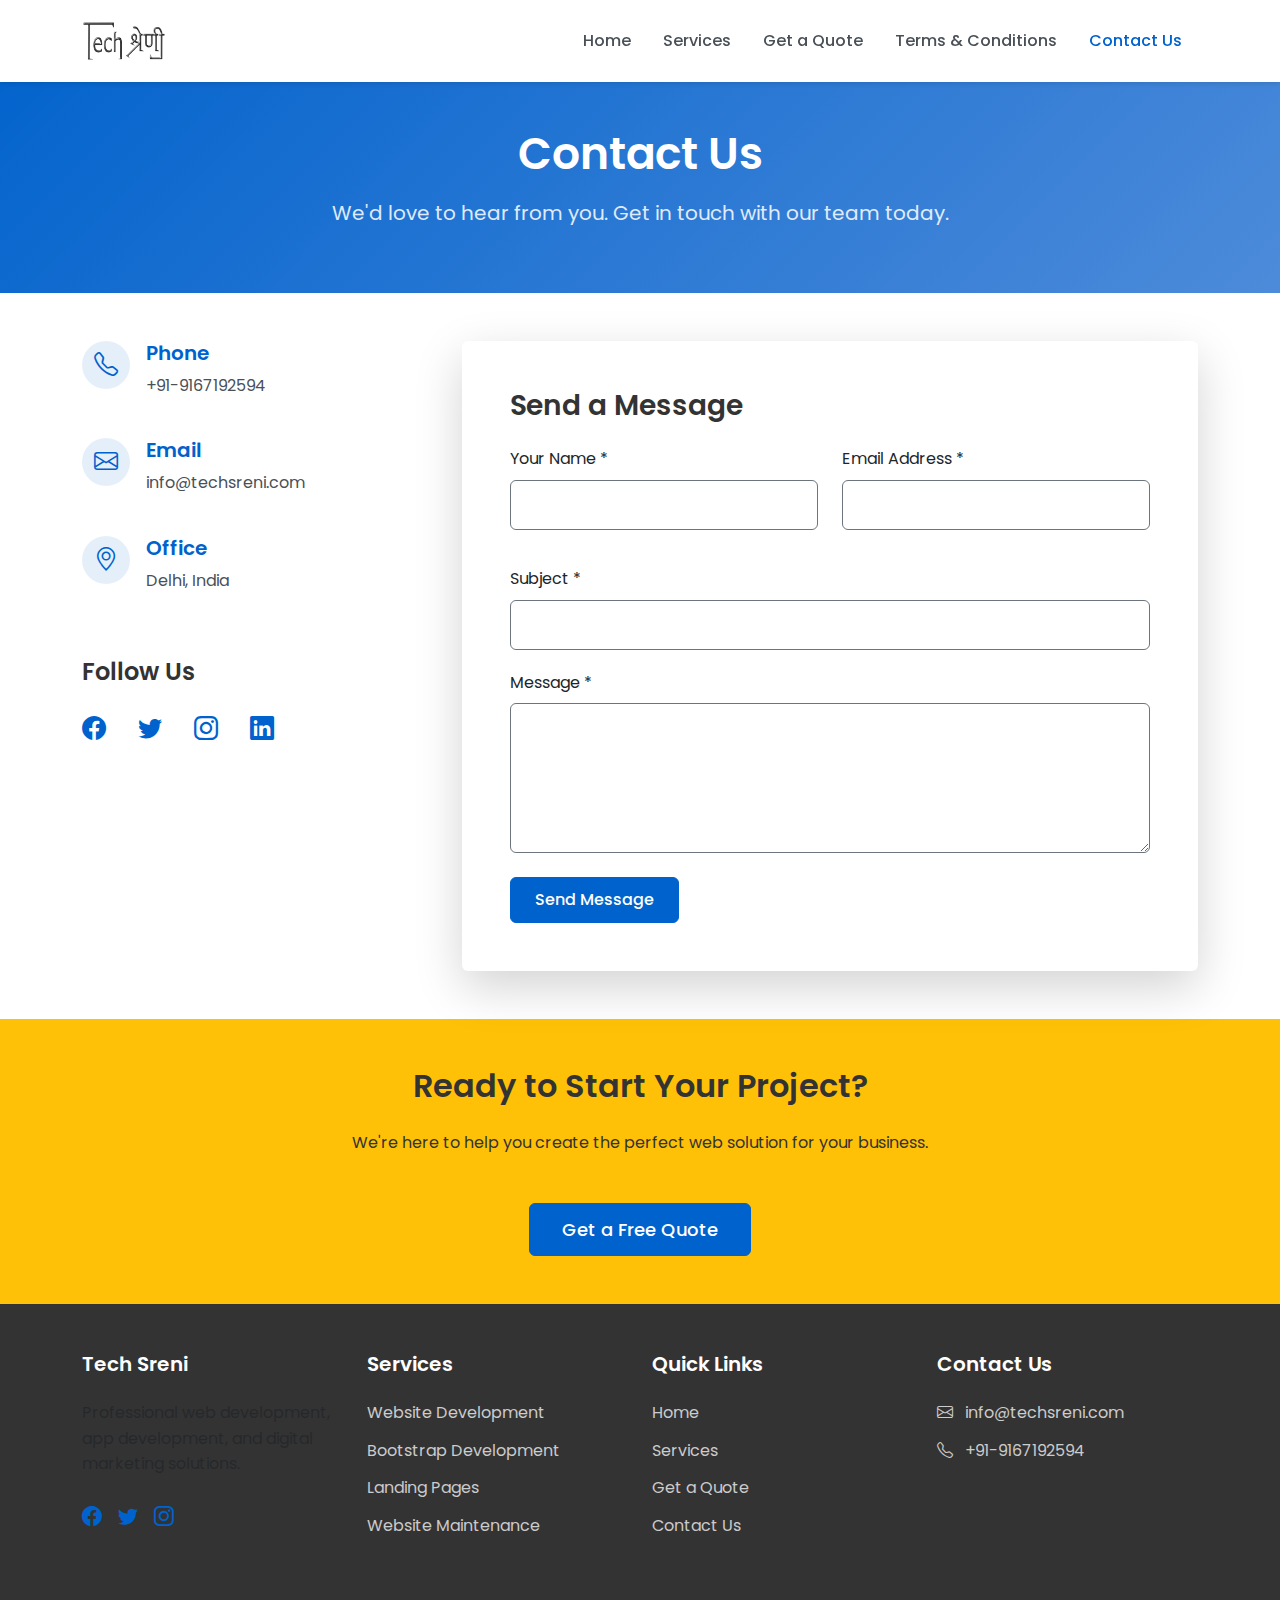
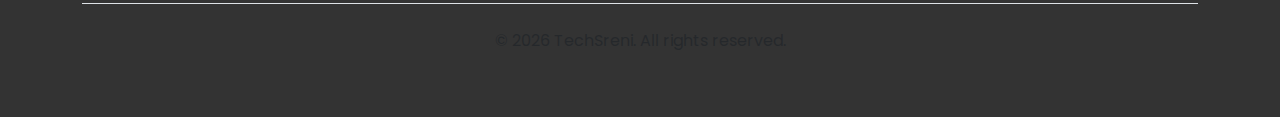
<file: contact.html>
<!DOCTYPE html>
<html lang="en">
<head>
  <meta charset="UTF-8">
  <meta name="viewport" content="width=device-width, initial-scale=1.0">
  <title>Contact Us - Tech Sreni</title>
  <meta name="description" content="Get in touch with Tech Sreni for professional web development services.">
  
  <!-- Bootstrap CSS -->
  <link href="https://cdn.jsdelivr.net/npm/bootstrap@5.3.0/dist/css/bootstrap.min.css" rel="stylesheet">
  
  <!-- Google Fonts -->
  <link href="https://fonts.googleapis.com/css2?family=Poppins:wght@300;400;500;600;700&display=swap" rel="stylesheet">
  
  <!-- Custom CSS -->
  <link rel="stylesheet" href="css/styles.css">
</head>
<body>
  <!-- Navbar -->
  <nav class="navbar navbar-expand-lg fixed-top" id="mainNav">
    <div class="container">
      <a class="navbar-brand" href="index.html">
        <img src="images/logo.png" alt="TechSreni Logo" height="40">
      </a>
      <button class="navbar-toggler" type="button" data-bs-toggle="collapse" data-bs-target="#navbarResponsive">
        <span class="navbar-toggler-icon"></span>
      </button>
      <div class="collapse navbar-collapse" id="navbarResponsive">
        <ul class="navbar-nav ms-auto">
          <li class="nav-item">
            <a class="nav-link" href="index.html">Home</a>
          </li>
          <li class="nav-item">
            <a class="nav-link" href="services.html">Services</a>
          </li>
          <li class="nav-item">
            <a class="nav-link" href="quote.html">Get a Quote</a>
          </li>
          <!-- <li class="nav-item">
            <a class="nav-link" href="process.html">Our Process</a>
          </li> -->
          <li class="nav-item">
            <a class="nav-link" href="terms.html">Terms & Conditions</a>
          </li>
          <li class="nav-item">
            <a class="nav-link active" href="contact.html">Contact Us</a>
          </li>
        </ul>
      </div>
    </div>
  </nav>

  <!-- Contact Header -->
  <header class="page-header">
    <div class="container">
      <h1>Contact Us</h1>
      <p>We'd love to hear from you. Get in touch with our team today.</p>
    </div>
  </header>

  <!-- Contact Info Section -->
  <section class="py-5">
    <div class="container">
      <div class="row">
        <div class="col-lg-4 mb-5 mb-lg-0">
          <div class="contact-info-item">
            <div class="contact-icon">
              <i class="bi bi-telephone"></i>
            </div>
            <div class="contact-text">
              <h4>Phone</h4>
              <p><a href="tel:+91-9167192594">+91-9167192594</a></p>
            </div>
          </div>
          
          <div class="contact-info-item">
            <div class="contact-icon">
              <i class="bi bi-envelope"></i>
            </div>
            <div class="contact-text">
              <h4>Email</h4>
              <p><a href="mailto:info@techsreni.com">info@techsreni.com</a></p>
            </div>
          </div>
          
          <div class="contact-info-item">
            <div class="contact-icon">
              <i class="bi bi-geo-alt"></i>
            </div>
            <div class="contact-text">
              <h4>Office</h4>
              <p>Delhi, India</p>
            </div>
          </div>
          
          <div class="mt-5">
            <h4 class="mb-4">Follow Us</h4>
            <div class="social-icons">
              <a href="https://facebook.com" target="_blank" rel="noopener noreferrer" class="me-3">
                <i class="bi bi-facebook fs-4"></i>
              </a>
              <a href="https://twitter.com" target="_blank" rel="noopener noreferrer" class="me-3">
                <i class="bi bi-twitter fs-4"></i>
              </a>
              <a href="https://instagram.com" target="_blank" rel="noopener noreferrer" class="me-3">
                <i class="bi bi-instagram fs-4"></i>
              </a>
              <a href="https://linkedin.com" target="_blank" rel="noopener noreferrer">
                <i class="bi bi-linkedin fs-4"></i>
              </a>
            </div>
          </div>
        </div>
        
        <div class="col-lg-8">
          <div class="card shadow-lg border-0 rounded-lg">
            <div class="card-body p-5">
              <h3 class="mb-4">Send a Message</h3>
              <form id="contactForm" class="contact-form">
                <div class="row mb-3">
                  <div class="col-md-6 mb-3 mb-md-0">
                    <label for="name" class="form-label">Your Name *</label>
                    <input type="text" class="form-control" id="contactName" required>
                  </div>
                  <div class="col-md-6">
                    <label for="email" class="form-label">Email Address *</label>
                    <input type="email" class="form-control" id="contactEmail" required>
                  </div>
                </div>
                
                <div class="mb-3">
                  <label for="subject" class="form-label">Subject *</label>
                  <input type="text" class="form-control" id="subject" required>
                </div>
                
                <div class="mb-4">
                  <label for="message" class="form-label">Message *</label>
                  <textarea class="form-control" id="message" rows="5" required></textarea>
                </div>
                
                <button type="submit" class="btn btn-primary">Send Message</button>
              </form>
            </div>
          </div>
        </div>
      </div>
    </div>
  </section>

  <!-- Map Section -->
  <!-- <section class="py-5 bg-light">
    <div class="container">
      <h2 class="section-heading text-center mb-5">Visit Us</h2>
      <div class="map-container">
        <iframe src="https://www.google.com/maps/embed?pb=!1m18!1m12!1m3!1d448196.5264690058!2d76.76357301163438!3d28.643795071511785!2m3!1f0!2f0!3f0!3m2!1i1024!2i768!4f13.1!3m3!1m2!1s0x390cfd5b347eb62d%3A0x37205b715389640!2sDelhi!5e0!3m2!1sen!2sin!4v1650389490387!5m2!1sen!2sin" 
              width="100%" height="100%" style="border:0;" allowfullscreen="" loading="lazy" referrerpolicy="no-referrer-when-downgrade"></iframe>
      </div>
    </div>
  </section> -->

  <!-- CTA Section -->
  <section class="cta-accent py-5">
    <div class="container text-center">
      <h2 class="mb-4">Ready to Start Your Project?</h2>
      <p class="mb-5">We're here to help you create the perfect web solution for your business.</p>
      <a href="quote.html" class="btn btn-primary btn-xl">Get a Free Quote</a>
    </div>
  </section>

  <!-- Footer -->
  <footer class="py-5">
    <div class="container">
      <div class="row">
        <div class="col-lg-3 mb-5 mb-lg-0">
          <h3>Tech Sreni</h3>
          <p class="text-muted mb-4">Professional web development, app development, and digital marketing solutions.</p>
          <div class="social-icons">
            <a href="https://facebook.com" target="_blank" rel="noopener noreferrer"><i class="bi bi-facebook"></i></a>
            <a href="https://twitter.com" target="_blank" rel="noopener noreferrer"><i class="bi bi-twitter"></i></a>
            <a href="https://instagram.com" target="_blank" rel="noopener noreferrer"><i class="bi bi-instagram"></i></a>
          </div>
        </div>
        
        <div class="col-lg-3 mb-5 mb-lg-0">
          <h3>Services</h3>
          <ul class="list-unstyled footer-links">
            <li><a href="services.html#website-development">Website Development</a></li>
            <li><a href="services.html#bootstrap-development">Bootstrap Development</a></li>
            <li><a href="services.html#landing-pages">Landing Pages</a></li>
            <li><a href="services.html#website-maintenance">Website Maintenance</a></li>
          </ul>
        </div>
        
        <div class="col-lg-3 mb-5 mb-lg-0">
          <h3>Quick Links</h3>
          <ul class="list-unstyled footer-links">
            <li><a href="index.html">Home</a></li>
            <li><a href="services.html">Services</a></li>
            <li><a href="quote.html">Get a Quote</a></li>
            <li><a href="contact.html">Contact Us</a></li>
          </ul>
        </div>
        
        <div class="col-lg-3">
          <h3>Contact Us</h3>
          <ul class="list-unstyled footer-contact">
            <li>
              <a href="mailto:info@techsreni.com">
                <i class="bi bi-envelope me-2"></i>
                info@techsreni.com
              </a>
            </li>
            <li>
              <a href="tel:+91-9167192594">
                <i class="bi bi-telephone me-2"></i>
                +91-9167192594
              </a>
            </li>
          </ul>
        </div>
      </div>
      
      <div class="border-top mt-5 pt-4 text-center text-muted">
        <p>&copy; <span id="currentYear"></span> TechSreni. All rights reserved.</p>
      </div>
    </div>
  </footer>

  <!-- Success Modal -->
  <div class="modal fade" id="successModal" tabindex="-1" aria-hidden="true">
    <div class="modal-dialog">
      <div class="modal-content">
        <div class="modal-header">
          <h5 class="modal-title">Message Sent</h5>
          <button type="button" class="btn-close" data-bs-dismiss="modal" aria-label="Close"></button>
        </div>
        <div class="modal-body text-center">
          <i class="bi bi-check-circle text-success" style="font-size: 4rem;"></i>
          <p class="mt-3">Thank you for your message! We'll get back to you shortly.</p>
        </div>
        <div class="modal-footer">
          <button type="button" class="btn btn-primary" data-bs-dismiss="modal">Close</button>
        </div>
      </div>
    </div>
  </div>

  <!-- Bootstrap Icons -->
  <link rel="stylesheet" href="https://cdn.jsdelivr.net/npm/bootstrap-icons@1.11.1/font/bootstrap-icons.css">
  
  <!-- Bootstrap & Popper JS -->
  <script src="https://cdn.jsdelivr.net/npm/bootstrap@5.3.0/dist/js/bootstrap.bundle.min.js"></script>
  
  <!-- Custom JS -->
  <script>
    // Update current year
    document.getElementById('currentYear').textContent = new Date().getFullYear();
    
    // Navbar background on scroll
    window.addEventListener('scroll', function() {
      const navbar = document.getElementById('mainNav');
      if (window.scrollY > 10) {
        navbar.classList.add('scrolled');
      } else {
        navbar.classList.remove('scrolled');
      }
    });
    
    // Form submission
    const contactForm = document.getElementById('contactForm');
    contactForm.addEventListener('submit', function(event) {
      event.preventDefault();
      
      // Here you would typically send the form data to your server
      // For demo purposes, we'll just show the success modal
      const successModal = new bootstrap.Modal(document.getElementById('successModal'));
      successModal.show();
      
      // Reset form
      contactForm.reset();
    });
  </script>
</body>
</html>
</file>
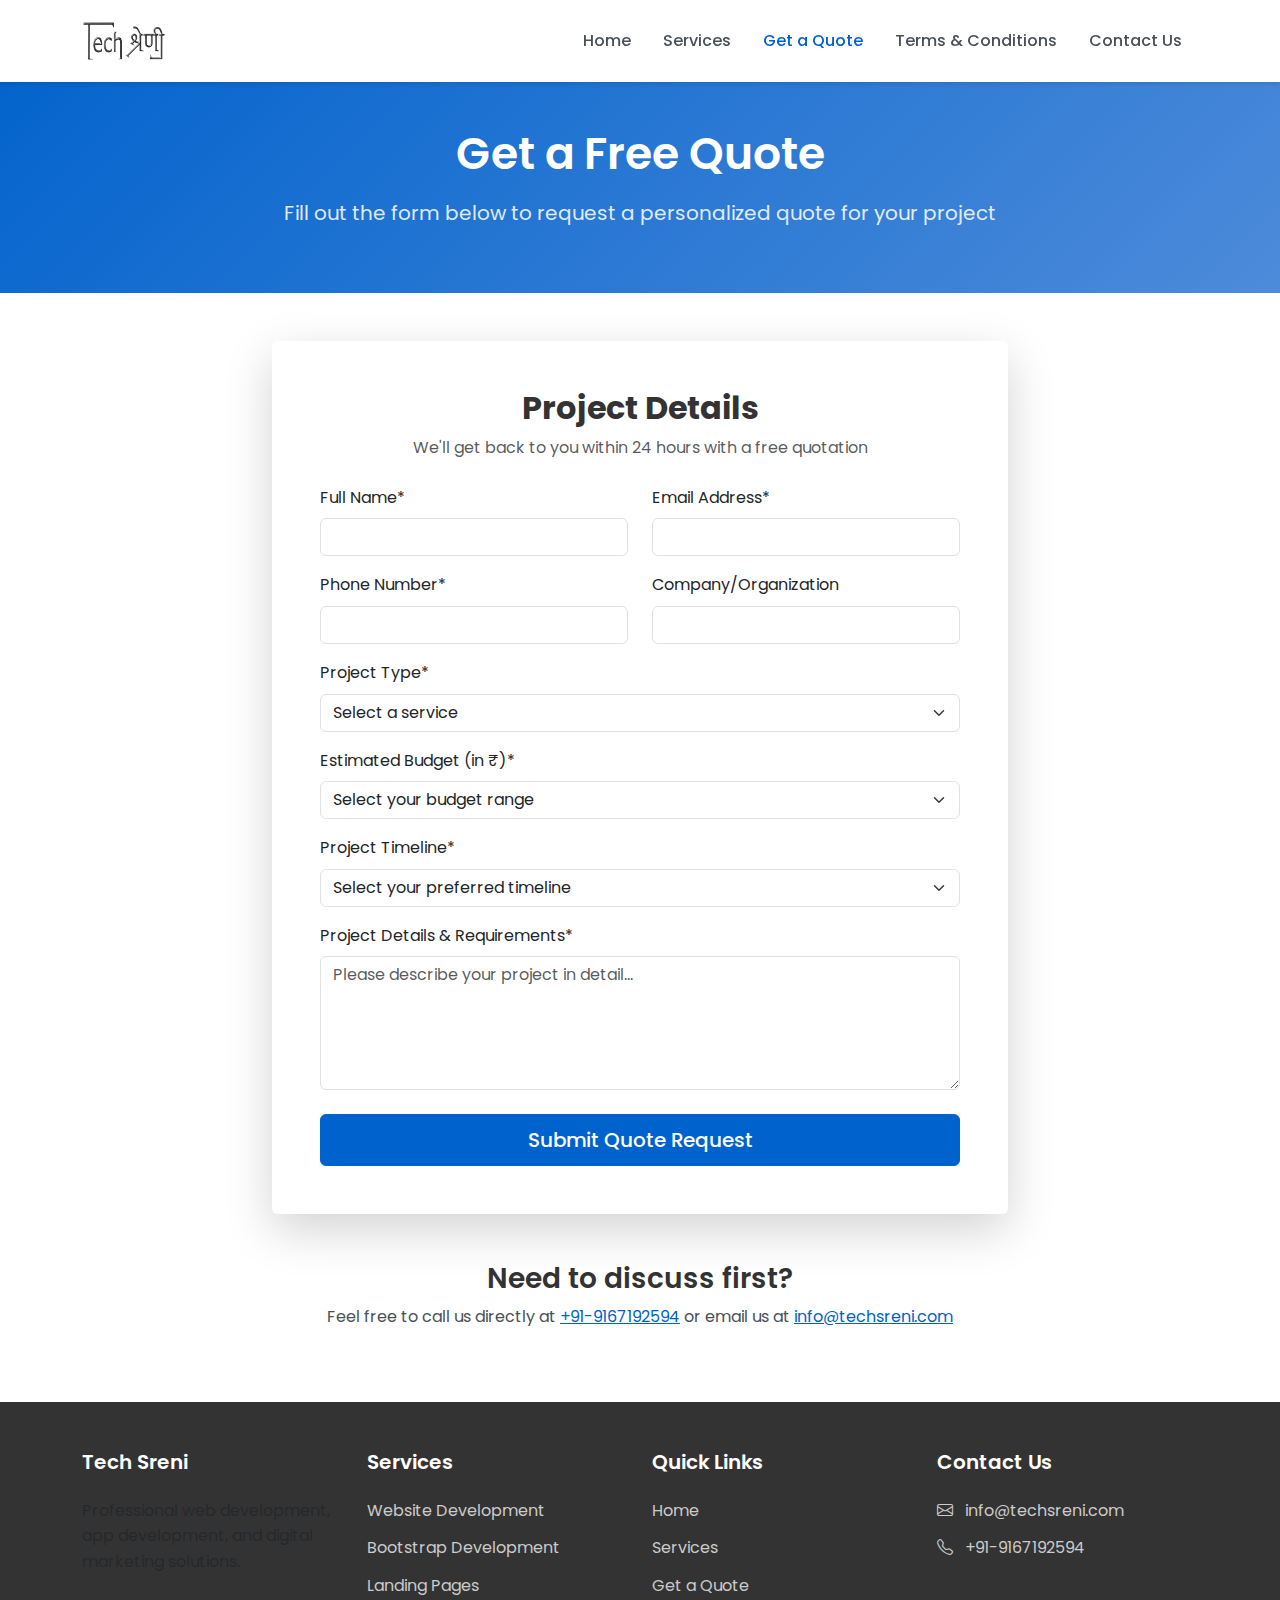
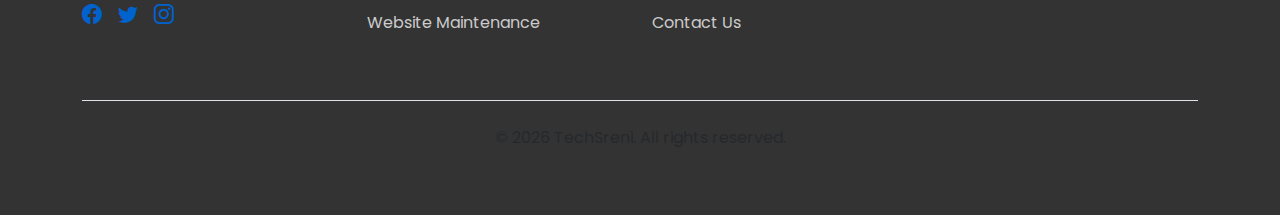
<file: quote.html>
<!DOCTYPE html>
<html lang="en">
<head>
  <meta charset="UTF-8">
  <meta name="viewport" content="width=device-width, initial-scale=1.0">
  <title>Get a Quote - Tech Sreni</title>
  <meta name="description" content="Request a free quote for your web development project with Tech Sreni.">
  
  <!-- Bootstrap CSS -->
  <link href="https://cdn.jsdelivr.net/npm/bootstrap@5.3.0/dist/css/bootstrap.min.css" rel="stylesheet">
  
  <!-- Google Fonts -->
  <link href="https://fonts.googleapis.com/css2?family=Poppins:wght@300;400;500;600;700&display=swap" rel="stylesheet">
  
  <!-- Custom CSS -->
  <link rel="stylesheet" href="css/styles.css">
</head>
<body>
  <!-- Navbar -->
  <nav class="navbar navbar-expand-lg fixed-top" id="mainNav">
    <div class="container">
      <a class="navbar-brand" href="index.html">
        <img src="images/logo.png" alt="TechSreni Logo" height="40">
      </a>
      <button class="navbar-toggler" type="button" data-bs-toggle="collapse" data-bs-target="#navbarResponsive">
        <span class="navbar-toggler-icon"></span>
      </button>
      <div class="collapse navbar-collapse" id="navbarResponsive">
        <ul class="navbar-nav ms-auto">
          <li class="nav-item">
            <a class="nav-link" href="index.html">Home</a>
          </li>
          <li class="nav-item">
            <a class="nav-link" href="services.html">Services</a>
          </li>
          <li class="nav-item">
            <a class="nav-link active" href="quote.html">Get a Quote</a>
          </li>
          <!-- <li class="nav-item">
            <a class="nav-link" href="process.html">Our Process</a>
          </li> -->
          <li class="nav-item">
            <a class="nav-link" href="terms.html">Terms & Conditions</a>
          </li>
          <li class="nav-item">
            <a class="nav-link" href="contact.html">Contact Us</a>
          </li>
        </ul>
      </div>
    </div>
  </nav>

  <!-- Quote Header -->
  <header class="page-header">
    <div class="container">
      <h1>Get a Free Quote</h1>
      <p>Fill out the form below to request a personalized quote for your project</p>
    </div>
  </header>

  <!-- Quote Form Section -->
  <section class="py-5" id="quote-form">
    <div class="container">
      <div class="row justify-content-center">
        <div class="col-lg-8">
          <div class="card shadow-lg border-0 rounded-lg">
            <div class="card-body p-5">
              <div class="text-center mb-4">
                <h2 class="fw-bold">Project Details</h2>
                <p class="text-muted">We'll get back to you within 24 hours with a free quotation</p>
              </div>
              
              <form id="quoteForm">
                <div class="row mb-3">
                  <div class="col-md-6 mb-3 mb-md-0">
                    <label for="name" class="form-label">Full Name*</label>
                    <input type="text" class="form-control" id="name" required>
                  </div>
                  <div class="col-md-6">
                    <label for="email" class="form-label">Email Address*</label>
                    <input type="email" class="form-control" id="email" required>
                  </div>
                </div>
                
                <div class="row mb-3">
                  <div class="col-md-6 mb-3 mb-md-0">
                    <label for="phone" class="form-label">Phone Number*</label>
                    <input type="tel" class="form-control" id="phone" required>
                  </div>
                  <div class="col-md-6">
                    <label for="company" class="form-label">Company/Organization</label>
                    <input type="text" class="form-control" id="company">
                  </div>
                </div>
                
                <div class="mb-3">
                  <label for="projectType" class="form-label">Project Type*</label>
                  <select class="form-select" id="projectType" required>
                    <option value="" selected disabled>Select a service</option>
                    <option value="Static Website Development">Static Website Development</option>
                    <option value="Bootstrap Website Development">Bootstrap Website Development</option>
                    <option value="Landing Page Design">Landing Page Design</option>
                    <option value="HTML Email Templates">HTML Email Templates</option>
                    <option value="Portfolio Websites">Portfolio Websites</option>
                    <option value="Website Maintenance">Website Maintenance</option>
                    <option value="Other">Other (please specify)</option>
                  </select>
                </div>
                
                <div class="mb-3">
                  <label for="budget" class="form-label">Estimated Budget (in ₹)*</label>
                  <select class="form-select" id="budget" required>
                    <option value="" selected disabled>Select your budget range</option>
                    <option value="Less than ₹5,000">Less than ₹5,000</option>
                    <option value="₹5,000 - ₹10,000">₹5,000 - ₹10,000</option>
                    <option value="₹10,000 - ₹20,000">₹10,000 - ₹20,000</option>
                    <option value="₹20,000 - ₹50,000">₹20,000 - ₹50,000</option>
                    <option value="More than ₹50,000">More than ₹50,000</option>
                  </select>
                </div>
                
                <div class="mb-3">
                  <label for="timeline" class="form-label">Project Timeline*</label>
                  <select class="form-select" id="timeline" required>
                    <option value="" selected disabled>Select your preferred timeline</option>
                    <option value="Less than 1 week">Less than 1 week</option>
                    <option value="1-2 weeks">1-2 weeks</option>
                    <option value="2-4 weeks">2-4 weeks</option>
                    <option value="1-2 months">1-2 months</option>
                    <option value="More than 2 months">More than 2 months</option>
                    <option value="No specific deadline">No specific deadline</option>
                  </select>
                </div>
                
                <div class="mb-4">
                  <label for="requirements" class="form-label">Project Details & Requirements*</label>
                  <textarea class="form-control" id="requirements" rows="5" placeholder="Please describe your project in detail..." required></textarea>
                </div>
                
                <div class="d-grid">
                  <button type="submit" class="btn btn-primary btn-lg">Submit Quote Request</button>
                </div>
              </form>
            </div>
          </div>
          
          <div class="text-center mt-5">
            <h3>Need to discuss first?</h3>
            <p class="mb-4">Feel free to call us directly at <a href="tel:+91-9167192594" class="text-primary">+91-9167192594</a> or email us at <a href="mailto:info@techsreni.com" class="text-primary">info@techsreni.com</a></p>
          </div>
        </div>
      </div>
    </div>
  </section>

  <!-- Footer -->
  <footer class="py-5">
    <div class="container">
      <div class="row">
        <div class="col-lg-3 mb-5 mb-lg-0">
          <h3>Tech Sreni</h3>
          <p class="text-muted mb-4">Professional web development, app development, and digital marketing solutions.</p>
          <div class="social-icons">
            <a href="https://facebook.com" target="_blank" rel="noopener noreferrer"><i class="bi bi-facebook"></i></a>
            <a href="https://twitter.com" target="_blank" rel="noopener noreferrer"><i class="bi bi-twitter"></i></a>
            <a href="https://instagram.com" target="_blank" rel="noopener noreferrer"><i class="bi bi-instagram"></i></a>
          </div>
        </div>
        
        <div class="col-lg-3 mb-5 mb-lg-0">
          <h3>Services</h3>
          <ul class="list-unstyled footer-links">
            <li><a href="services.html#website-development">Website Development</a></li>
            <li><a href="services.html#bootstrap-development">Bootstrap Development</a></li>
            <li><a href="services.html#landing-pages">Landing Pages</a></li>
            <li><a href="services.html#website-maintenance">Website Maintenance</a></li>
          </ul>
        </div>
        
        <div class="col-lg-3 mb-5 mb-lg-0">
          <h3>Quick Links</h3>
          <ul class="list-unstyled footer-links">
            <li><a href="index.html">Home</a></li>
            <li><a href="services.html">Services</a></li>
            <li><a href="quote.html">Get a Quote</a></li>
            <li><a href="contact.html">Contact Us</a></li>
          </ul>
        </div>
        
        <div class="col-lg-3">
          <h3>Contact Us</h3>
          <ul class="list-unstyled footer-contact">
            <li>
              <a href="mailto:info@techsreni.com">
                <i class="bi bi-envelope me-2"></i>
                info@techsreni.com
              </a>
            </li>
            <li>
              <a href="tel:+91-9167192594">
                <i class="bi bi-telephone me-2"></i>
                +91-9167192594
              </a>
            </li>
          </ul>
        </div>
      </div>
      
      <div class="border-top mt-5 pt-4 text-center text-muted">
        <p>&copy; <span id="currentYear"></span> TechSreni. All rights reserved.</p>
      </div>
    </div>
  </footer>

  <!-- Success Modal -->
  <div class="modal fade" id="successModal" tabindex="-1" aria-hidden="true">
    <div class="modal-dialog">
      <div class="modal-content">
        <div class="modal-header">
          <h5 class="modal-title">Quote Request Submitted</h5>
          <button type="button" class="btn-close" data-bs-dismiss="modal" aria-label="Close"></button>
        </div>
        <div class="modal-body text-center">
          <i class="bi bi-check-circle text-success" style="font-size: 4rem;"></i>
          <p class="mt-3">Thank you for your quote request! We'll contact you within 24 hours.</p>
        </div>
        <div class="modal-footer">
          <button type="button" class="btn btn-primary" data-bs-dismiss="modal">Close</button>
        </div>
      </div>
    </div>
  </div>

  <!-- Bootstrap Icons -->
  <link rel="stylesheet" href="https://cdn.jsdelivr.net/npm/bootstrap-icons@1.11.1/font/bootstrap-icons.css">
  
  <!-- Bootstrap & Popper JS -->
  <script src="https://cdn.jsdelivr.net/npm/bootstrap@5.3.0/dist/js/bootstrap.bundle.min.js"></script>
  
  <!-- Custom JS -->
  <script>
    // Update current year
    document.getElementById('currentYear').textContent = new Date().getFullYear();
    
    // Navbar background on scroll
    window.addEventListener('scroll', function() {
      const navbar = document.getElementById('mainNav');
      if (window.scrollY > 10) {
        navbar.classList.add('scrolled');
      } else {
        navbar.classList.remove('scrolled');
      }
    });
    
    // Handle URL parameters
    window.addEventListener('DOMContentLoaded', function() {
      const urlParams = new URLSearchParams(window.location.search);
      const service = urlParams.get('service');
      
      if (service) {
        const projectTypeSelect = document.getElementById('projectType');
        
        // Try to find the option that matches the service
        for (let i = 0; i < projectTypeSelect.options.length; i++) {
          if (projectTypeSelect.options[i].value === service) {
            projectTypeSelect.selectedIndex = i;
            break;
          }
        }
      }
    });
    
    // Form submission
    const quoteForm = document.getElementById('quoteForm');
    quoteForm.addEventListener('submit', function(event) {
      event.preventDefault();
      
      // Here you would typically send the form data to your server
      // For demo purposes, we'll just show the success modal
      const successModal = new bootstrap.Modal(document.getElementById('successModal'));
      successModal.show();
      
      // Reset form
      quoteForm.reset();
    });
  </script>
</body>
</html>
</file>
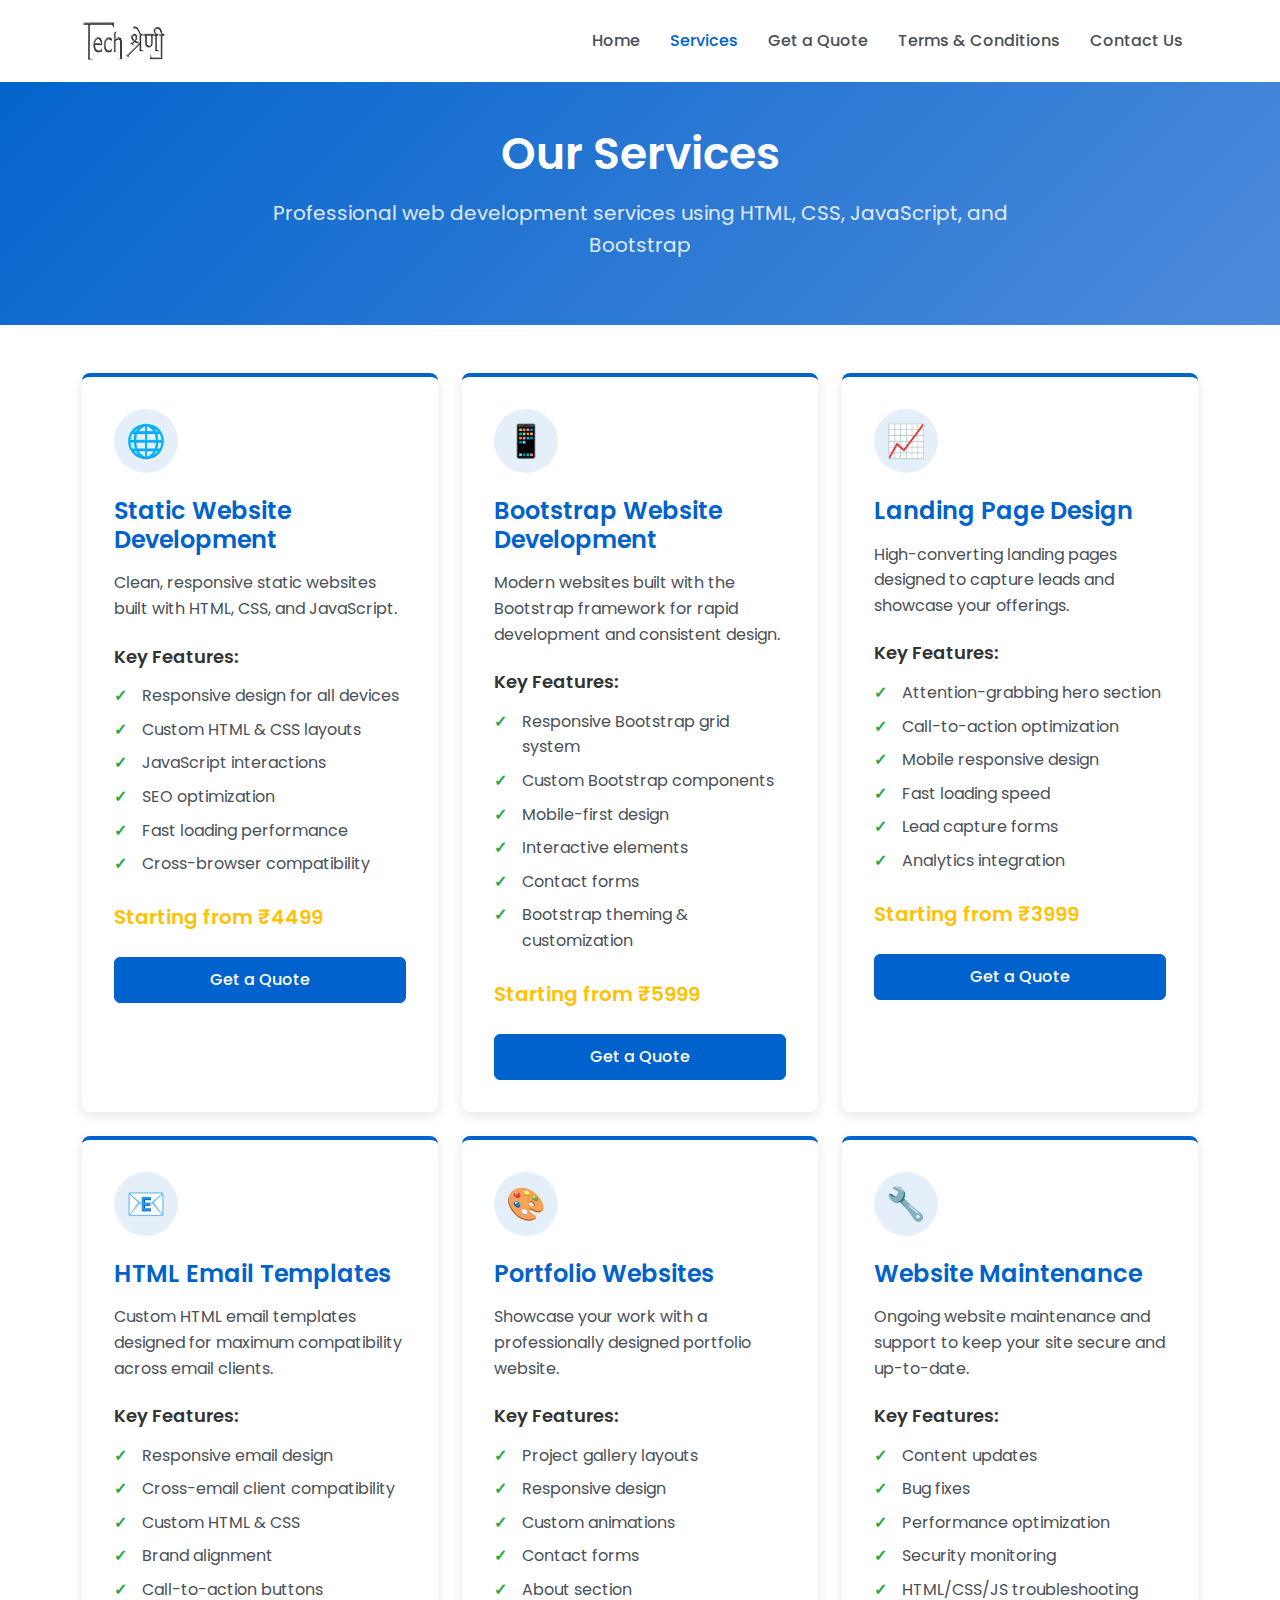
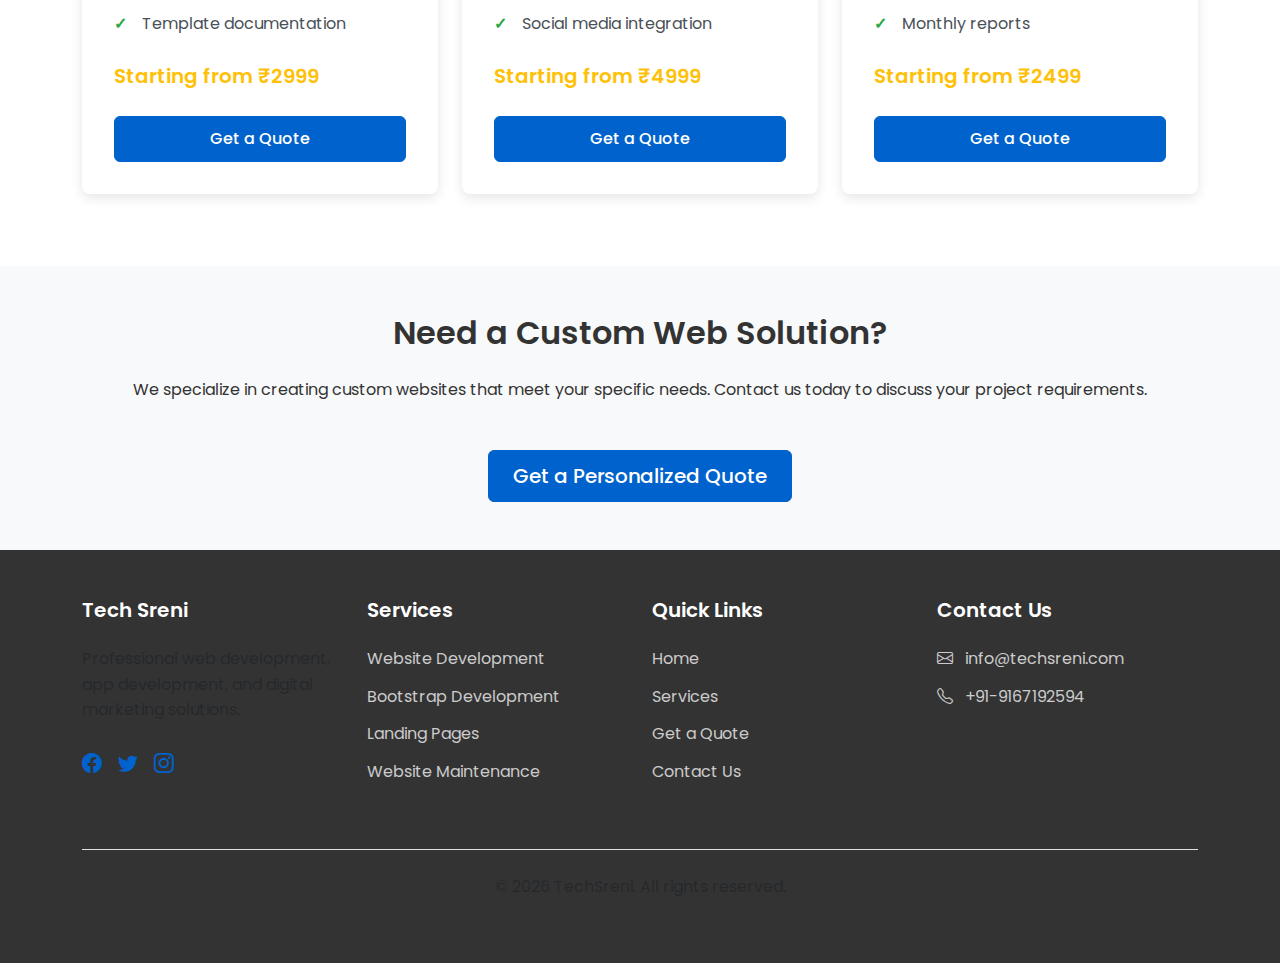
<file: services.html>
<!DOCTYPE html>
<html lang="en">
<head>
  <meta charset="UTF-8">
  <meta name="viewport" content="width=device-width, initial-scale=1.0">
  <title>Our Services - Tech Sreni</title>
  <meta name="description" content="Explore our web development services including HTML, CSS, JavaScript, and Bootstrap solutions.">
  
  <!-- Bootstrap CSS -->
  <link href="https://cdn.jsdelivr.net/npm/bootstrap@5.3.0/dist/css/bootstrap.min.css" rel="stylesheet">
  
  <!-- Google Fonts -->
  <link href="https://fonts.googleapis.com/css2?family=Poppins:wght@300;400;500;600;700&display=swap" rel="stylesheet">
  
  <!-- Custom CSS -->
  <link rel="stylesheet" href="css/styles.css">
</head>
<body>
  <!-- Navbar -->
  <nav class="navbar navbar-expand-lg fixed-top" id="mainNav">
    <div class="container">
      <a class="navbar-brand" href="index.html">
        <img src="images/logo.png" alt="TechSreni Logo" height="40">
      </a>
      <button class="navbar-toggler" type="button" data-bs-toggle="collapse" data-bs-target="#navbarResponsive">
        <span class="navbar-toggler-icon"></span>
      </button>
      <div class="collapse navbar-collapse" id="navbarResponsive">
        <ul class="navbar-nav ms-auto">
          <li class="nav-item">
            <a class="nav-link" href="index.html">Home</a>
          </li>
          <li class="nav-item">
            <a class="nav-link active" href="services.html">Services</a>
          </li>
          <li class="nav-item">
            <a class="nav-link" href="quote.html">Get a Quote</a>
          </li>
          <!-- <li class="nav-item">
            <a class="nav-link" href="process.html">Our Process</a>
          </li> -->
          <li class="nav-item">
            <a class="nav-link" href="terms.html">Terms & Conditions</a>
          </li>
          <li class="nav-item">
            <a class="nav-link" href="contact.html">Contact Us</a>
          </li>
        </ul>
      </div>
    </div>
  </nav>

  <!-- Services Hero -->
  <header class="page-header">
    <div class="container">
      <h1>Our Services</h1>
      <p>Professional web development services using HTML, CSS, JavaScript, and Bootstrap</p>
    </div>
  </header>

  <!-- Services Section -->
  <section class="py-5" id="services-list">
    <div class="container">
      <div class="row">
        <!-- Service 1 -->
        <div class="col-md-6 col-lg-4 mb-4" id="website-development">
          <div class="service-detail-card h-100">
            <div class="service-icon">🌐</div>
            <h3>Static Website Development</h3>
            <p>Clean, responsive static websites built with HTML, CSS, and JavaScript.</p>
            
            <h4>Key Features:</h4>
            <ul class="feature-list">
              <li>Responsive design for all devices</li>
              <li>Custom HTML & CSS layouts</li>
              <li>JavaScript interactions</li>
              <li>SEO optimization</li>
              <li>Fast loading performance</li>
              <li>Cross-browser compatibility</li>
            </ul>
            
            <p class="service-price">Starting from ₹4499</p>
            <a href="quote.html?service=Static Website Development" class="btn btn-primary w-100">Get a Quote</a>
          </div>
        </div>
        
        <!-- Service 2 -->
        <div class="col-md-6 col-lg-4 mb-4" id="bootstrap-development">
          <div class="service-detail-card h-100">
            <div class="service-icon">📱</div>
            <h3>Bootstrap Website Development</h3>
            <p>Modern websites built with the Bootstrap framework for rapid development and consistent design.</p>
            
            <h4>Key Features:</h4>
            <ul class="feature-list">
              <li>Responsive Bootstrap grid system</li>
              <li>Custom Bootstrap components</li>
              <li>Mobile-first design</li>
              <li>Interactive elements</li>
              <li>Contact forms</li>
              <li>Bootstrap theming & customization</li>
            </ul>
            
            <p class="service-price">Starting from ₹5999</p>
            <a href="quote.html?service=Bootstrap Website Development" class="btn btn-primary w-100">Get a Quote</a>
          </div>
        </div>
        
        <!-- Service 3 -->
        <div class="col-md-6 col-lg-4 mb-4" id="landing-pages">
          <div class="service-detail-card h-100">
            <div class="service-icon">📈</div>
            <h3>Landing Page Design</h3>
            <p>High-converting landing pages designed to capture leads and showcase your offerings.</p>
            
            <h4>Key Features:</h4>
            <ul class="feature-list">
              <li>Attention-grabbing hero section</li>
              <li>Call-to-action optimization</li>
              <li>Mobile responsive design</li>
              <li>Fast loading speed</li>
              <li>Lead capture forms</li>
              <li>Analytics integration</li>
            </ul>
            
            <p class="service-price">Starting from ₹3999</p>
            <a href="quote.html?service=Landing Page Design" class="btn btn-primary w-100">Get a Quote</a>
          </div>
        </div>
        
        <!-- Service 4 -->
        <div class="col-md-6 col-lg-4 mb-4">
          <div class="service-detail-card h-100">
            <div class="service-icon">📧</div>
            <h3>HTML Email Templates</h3>
            <p>Custom HTML email templates designed for maximum compatibility across email clients.</p>
            
            <h4>Key Features:</h4>
            <ul class="feature-list">
              <li>Responsive email design</li>
              <li>Cross-email client compatibility</li>
              <li>Custom HTML & CSS</li>
              <li>Brand alignment</li>
              <li>Call-to-action buttons</li>
              <li>Template documentation</li>
            </ul>
            
            <p class="service-price">Starting from ₹2999</p>
            <a href="quote.html?service=HTML Email Templates" class="btn btn-primary w-100">Get a Quote</a>
          </div>
        </div>
        
        <!-- Service 5 -->
        <div class="col-md-6 col-lg-4 mb-4">
          <div class="service-detail-card h-100">
            <div class="service-icon">🎨</div>
            <h3>Portfolio Websites</h3>
            <p>Showcase your work with a professionally designed portfolio website.</p>
            
            <h4>Key Features:</h4>
            <ul class="feature-list">
              <li>Project gallery layouts</li>
              <li>Responsive design</li>
              <li>Custom animations</li>
              <li>Contact forms</li>
              <li>About section</li>
              <li>Social media integration</li>
            </ul>
            
            <p class="service-price">Starting from ₹4999</p>
            <a href="quote.html?service=Portfolio Websites" class="btn btn-primary w-100">Get a Quote</a>
          </div>
        </div>
        
        <!-- Service 6 -->
        <div class="col-md-6 col-lg-4 mb-4" id="website-maintenance">
          <div class="service-detail-card h-100">
            <div class="service-icon">🔧</div>
            <h3>Website Maintenance</h3>
            <p>Ongoing website maintenance and support to keep your site secure and up-to-date.</p>
            
            <h4>Key Features:</h4>
            <ul class="feature-list">
              <li>Content updates</li>
              <li>Bug fixes</li>
              <li>Performance optimization</li>
              <li>Security monitoring</li>
              <li>HTML/CSS/JS troubleshooting</li>
              <li>Monthly reports</li>
            </ul>
            
            <p class="service-price">Starting from ₹2499</p>
            <a href="quote.html?service=Website Maintenance" class="btn btn-primary w-100">Get a Quote</a>
          </div>
        </div>
      </div>
    </div>
  </section>

  <!-- CTA Section -->
  <section class="bg-light py-5 cta-accent" id="custom-cta">
    <div class="container text-center">
      <h2 class="mb-4">Need a Custom Web Solution?</h2>
      <p class="mb-5">We specialize in creating custom websites that meet your specific needs. Contact us today to discuss your project requirements.</p>
      <a href="quote.html" class="btn btn-primary btn-lg">Get a Personalized Quote</a>
    </div>
  </section>

  <!-- Footer -->
  <footer class="py-5">
    <div class="container">
      <div class="row">
        <div class="col-lg-3 mb-5 mb-lg-0">
          <h3>Tech Sreni</h3>
          <p class="text-muted mb-4">Professional web development, app development, and digital marketing solutions.</p>
          <div class="social-icons">
            <a href="https://facebook.com" target="_blank" rel="noopener noreferrer"><i class="bi bi-facebook"></i></a>
            <a href="https://twitter.com" target="_blank" rel="noopener noreferrer"><i class="bi bi-twitter"></i></a>
            <a href="https://instagram.com" target="_blank" rel="noopener noreferrer"><i class="bi bi-instagram"></i></a>
          </div>
        </div>
        
        <div class="col-lg-3 mb-5 mb-lg-0">
          <h3>Services</h3>
          <ul class="list-unstyled footer-links">
            <li><a href="#website-development">Website Development</a></li>
            <li><a href="#bootstrap-development">Bootstrap Development</a></li>
            <li><a href="#landing-pages">Landing Pages</a></li>
            <li><a href="#website-maintenance">Website Maintenance</a></li>
          </ul>
        </div>
        
        <div class="col-lg-3 mb-5 mb-lg-0">
          <h3>Quick Links</h3>
          <ul class="list-unstyled footer-links">
            <li><a href="index.html">Home</a></li>
            <li><a href="services.html">Services</a></li>
            <li><a href="quote.html">Get a Quote</a></li>
            <li><a href="contact.html">Contact Us</a></li>
          </ul>
        </div>
        
        <div class="col-lg-3">
          <h3>Contact Us</h3>
          <ul class="list-unstyled footer-contact">
            <li>
              <a href="mailto:info@techsreni.com">
                <i class="bi bi-envelope me-2"></i>
                info@techsreni.com
              </a>
            </li>
            <li>
              <a href="tel:+91-9167192594">
                <i class="bi bi-telephone me-2"></i>
                +91-9167192594
              </a>
            </li>
          </ul>
        </div>
      </div>
      
      <div class="border-top mt-5 pt-4 text-center text-muted">
        <p>&copy; <span id="currentYear"></span> TechSreni. All rights reserved.</p>
      </div>
    </div>
  </footer>

  <!-- Bootstrap Icons -->
  <link rel="stylesheet" href="https://cdn.jsdelivr.net/npm/bootstrap-icons@1.11.1/font/bootstrap-icons.css">
  
  <!-- Bootstrap & Popper JS -->
  <script src="https://cdn.jsdelivr.net/npm/bootstrap@5.3.0/dist/js/bootstrap.bundle.min.js"></script>
  
  <!-- Custom JS -->
  <script src="js/main.js"></script>
  <script>
    // Update current year
    document.getElementById('currentYear').textContent = new Date().getFullYear();
    
    // Navbar background on scroll
    window.addEventListener('scroll', function() {
      const navbar = document.getElementById('mainNav');
      if (window.scrollY > 10) {
        navbar.classList.add('scrolled');
      } else {
        navbar.classList.remove('scrolled');
      }
    });
  </script>
</body>
</html>
</file>
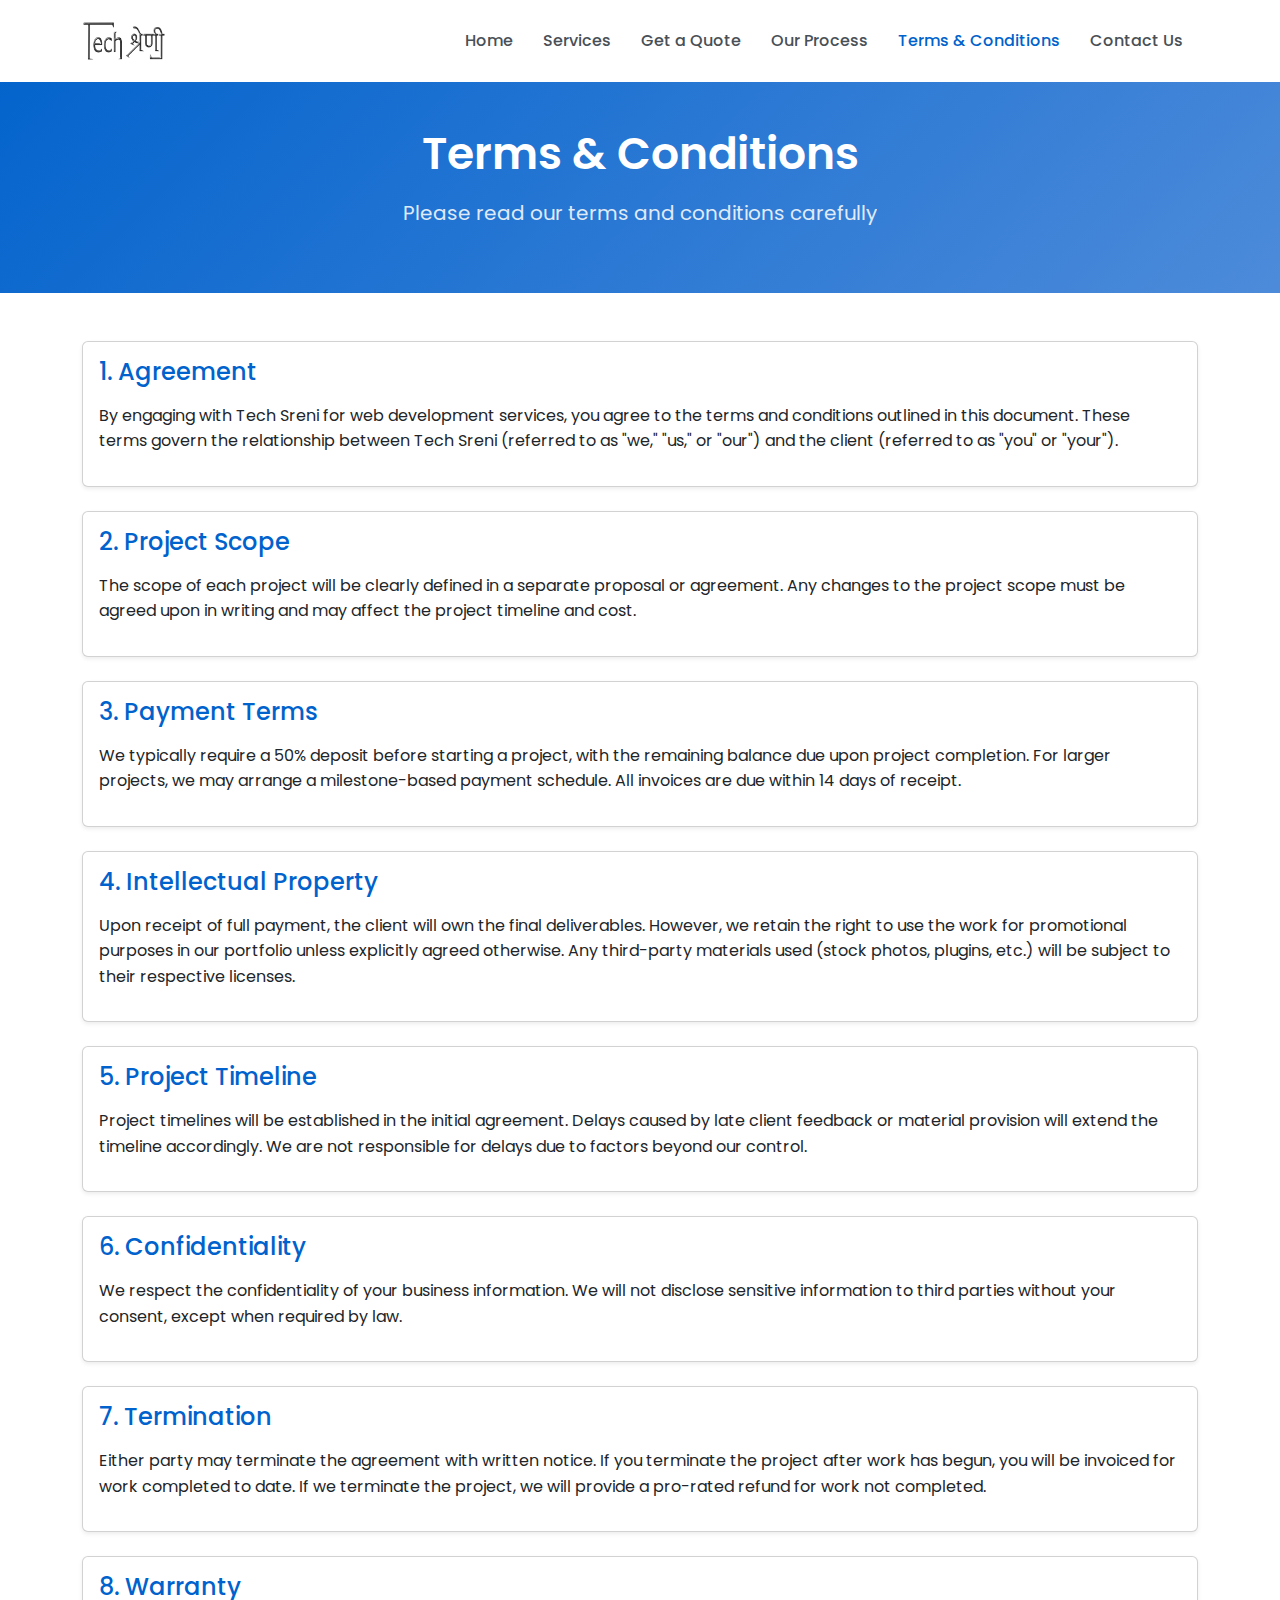
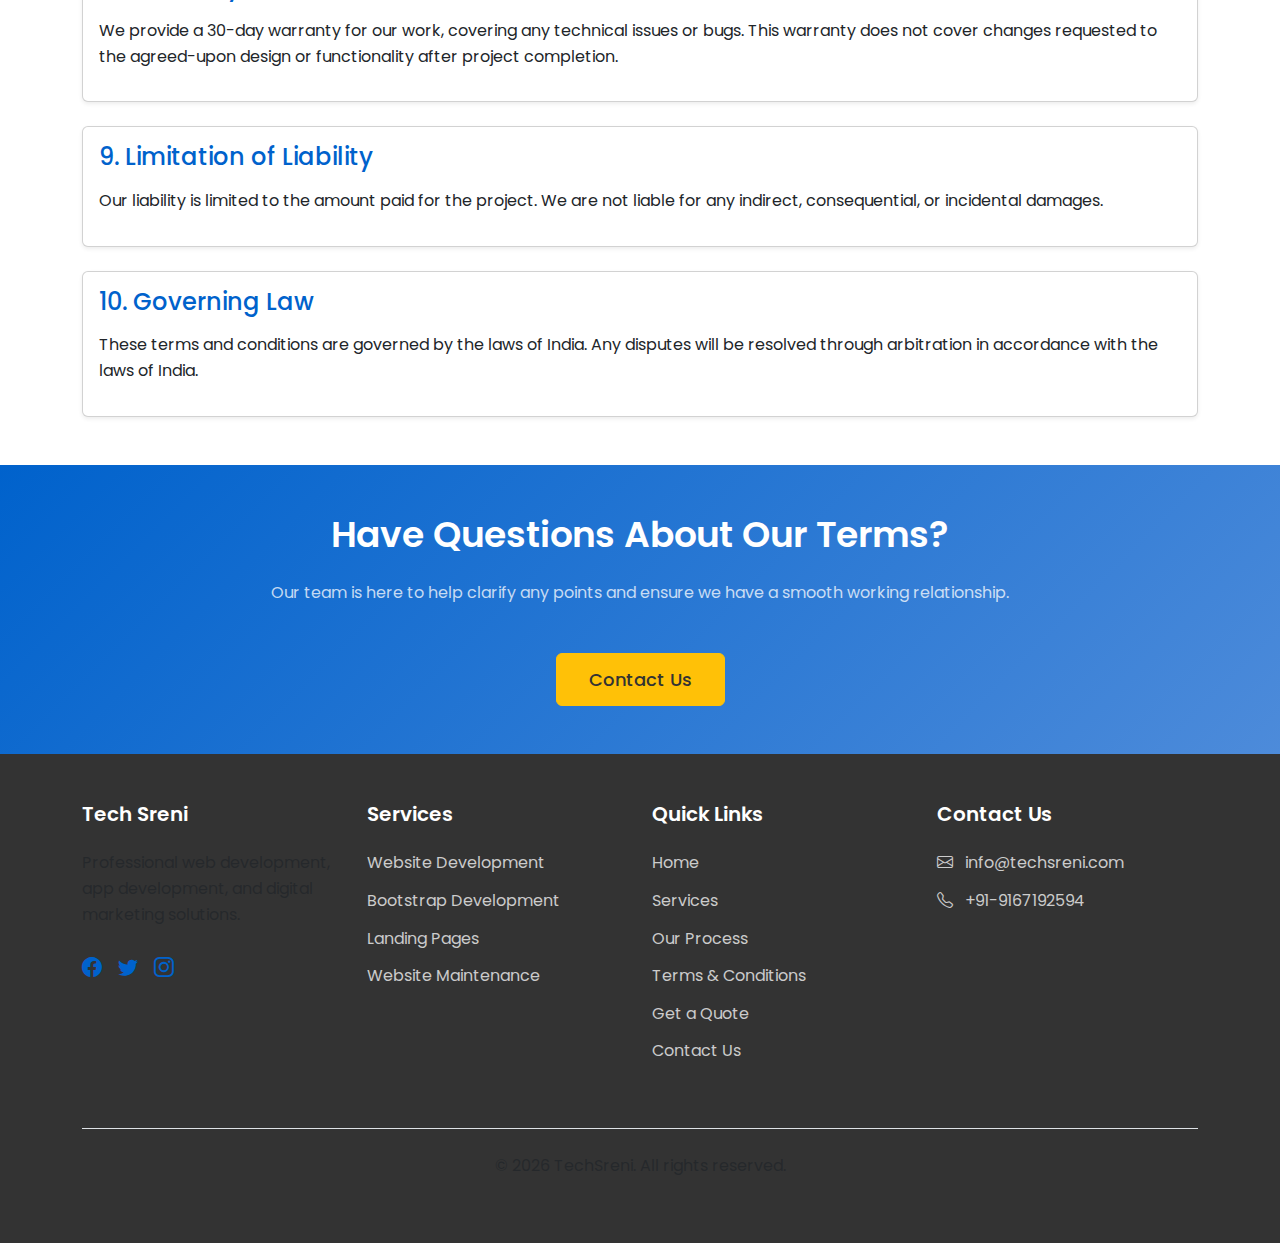
<file: terms.html>
<!DOCTYPE html>
<html lang="en">
<head>
  <meta charset="UTF-8">
  <meta name="viewport" content="width=device-width, initial-scale=1.0">
  <title>Terms & Conditions - Tech Sreni</title>
  <meta name="description" content="Terms and conditions for Tech Sreni's web development services.">
  
  <!-- Bootstrap CSS -->
  <link href="https://cdn.jsdelivr.net/npm/bootstrap@5.3.0/dist/css/bootstrap.min.css" rel="stylesheet">
  
  <!-- Google Fonts -->
  <link href="https://fonts.googleapis.com/css2?family=Poppins:wght@300;400;500;600;700&display=swap" rel="stylesheet">
  
  <!-- Custom CSS -->
  <link rel="stylesheet" href="css/styles.css">
</head>
<body>
  <!-- Navbar -->
  <nav class="navbar navbar-expand-lg fixed-top" id="mainNav">
    <div class="container">
      <a class="navbar-brand" href="index.html">
        <img src="images/logo.png" alt="TechSreni Logo" height="40">
      </a>
      <button class="navbar-toggler" type="button" data-bs-toggle="collapse" data-bs-target="#navbarResponsive">
        <span class="navbar-toggler-icon"></span>
      </button>
      <div class="collapse navbar-collapse" id="navbarResponsive">
        <ul class="navbar-nav ms-auto">
          <li class="nav-item">
            <a class="nav-link" href="index.html">Home</a>
          </li>
          <li class="nav-item">
            <a class="nav-link" href="services.html">Services</a>
          </li>
          <li class="nav-item">
            <a class="nav-link" href="quote.html">Get a Quote</a>
          </li>
          <li class="nav-item">
            <a class="nav-link" href="process.html">Our Process</a>
          </li>
          <li class="nav-item">
            <a class="nav-link active" href="terms.html">Terms & Conditions</a>
          </li>
          <li class="nav-item">
            <a class="nav-link" href="contact.html">Contact Us</a>
          </li>
        </ul>
      </div>
    </div>
  </nav>

  <!-- Page Header -->
  <header class="page-header">
    <div class="container">
      <h1>Terms & Conditions</h1>
      <p>Please read our terms and conditions carefully</p>
    </div>
  </header>

  <!-- Terms Content -->
  <section class="py-5">
    <div class="container">
      <div class="card shadow-sm mb-4">
        <div class="card-body">
          <h2 class="h4 text-primary mb-3">1. Agreement</h2>
          <p>By engaging with Tech Sreni for web development services, you agree to the terms and conditions outlined in this document. These terms govern the relationship between Tech Sreni (referred to as "we," "us," or "our") and the client (referred to as "you" or "your").</p>
        </div>
      </div>
      
      <div class="card shadow-sm mb-4">
        <div class="card-body">
          <h2 class="h4 text-primary mb-3">2. Project Scope</h2>
          <p>The scope of each project will be clearly defined in a separate proposal or agreement. Any changes to the project scope must be agreed upon in writing and may affect the project timeline and cost.</p>
        </div>
      </div>
      
      <div class="card shadow-sm mb-4">
        <div class="card-body">
          <h2 class="h4 text-primary mb-3">3. Payment Terms</h2>
          <p>We typically require a 50% deposit before starting a project, with the remaining balance due upon project completion. For larger projects, we may arrange a milestone-based payment schedule. All invoices are due within 14 days of receipt.</p>
        </div>
      </div>
      
      <div class="card shadow-sm mb-4">
        <div class="card-body">
          <h2 class="h4 text-primary mb-3">4. Intellectual Property</h2>
          <p>Upon receipt of full payment, the client will own the final deliverables. However, we retain the right to use the work for promotional purposes in our portfolio unless explicitly agreed otherwise. Any third-party materials used (stock photos, plugins, etc.) will be subject to their respective licenses.</p>
        </div>
      </div>
      
      <div class="card shadow-sm mb-4">
        <div class="card-body">
          <h2 class="h4 text-primary mb-3">5. Project Timeline</h2>
          <p>Project timelines will be established in the initial agreement. Delays caused by late client feedback or material provision will extend the timeline accordingly. We are not responsible for delays due to factors beyond our control.</p>
        </div>
      </div>
      
      <div class="card shadow-sm mb-4">
        <div class="card-body">
          <h2 class="h4 text-primary mb-3">6. Confidentiality</h2>
          <p>We respect the confidentiality of your business information. We will not disclose sensitive information to third parties without your consent, except when required by law.</p>
        </div>
      </div>
      
      <div class="card shadow-sm mb-4">
        <div class="card-body">
          <h2 class="h4 text-primary mb-3">7. Termination</h2>
          <p>Either party may terminate the agreement with written notice. If you terminate the project after work has begun, you will be invoiced for work completed to date. If we terminate the project, we will provide a pro-rated refund for work not completed.</p>
        </div>
      </div>
      
      <div class="card shadow-sm mb-4">
        <div class="card-body">
          <h2 class="h4 text-primary mb-3">8. Warranty</h2>
          <p>We provide a 30-day warranty for our work, covering any technical issues or bugs. This warranty does not cover changes requested to the agreed-upon design or functionality after project completion.</p>
        </div>
      </div>
      
      <div class="card shadow-sm mb-4">
        <div class="card-body">
          <h2 class="h4 text-primary mb-3">9. Limitation of Liability</h2>
          <p>Our liability is limited to the amount paid for the project. We are not liable for any indirect, consequential, or incidental damages.</p>
        </div>
      </div>
      
      <div class="card shadow-sm">
        <div class="card-body">
          <h2 class="h4 text-primary mb-3">10. Governing Law</h2>
          <p>These terms and conditions are governed by the laws of India. Any disputes will be resolved through arbitration in accordance with the laws of India.</p>
        </div>
      </div>
    </div>
  </section>

  <!-- CTA Section -->
  <section class="cta-section py-5">
    <div class="container text-center">
      <h2 class="text-white mb-4">Have Questions About Our Terms?</h2>
      <p class="text-white-75 mb-5">Our team is here to help clarify any points and ensure we have a smooth working relationship.</p>
      <a href="contact.html" class="btn btn-accent btn-xl">Contact Us</a>
    </div>
  </section>

  <!-- Footer -->
  <footer class="py-5">
    <div class="container">
      <div class="row">
        <div class="col-lg-3 mb-5 mb-lg-0">
          <h3>Tech Sreni</h3>
          <p class="text-muted mb-4">Professional web development, app development, and digital marketing solutions.</p>
          <div class="social-icons">
            <a href="https://facebook.com" target="_blank" rel="noopener noreferrer"><i class="bi bi-facebook"></i></a>
            <a href="https://twitter.com" target="_blank" rel="noopener noreferrer"><i class="bi bi-twitter"></i></a>
            <a href="https://instagram.com" target="_blank" rel="noopener noreferrer"><i class="bi bi-instagram"></i></a>
          </div>
        </div>
        
        <div class="col-lg-3 mb-5 mb-lg-0">
          <h3>Services</h3>
          <ul class="list-unstyled footer-links">
            <li><a href="services.html#website-development">Website Development</a></li>
            <li><a href="services.html#bootstrap-development">Bootstrap Development</a></li>
            <li><a href="services.html#landing-pages">Landing Pages</a></li>
            <li><a href="services.html#website-maintenance">Website Maintenance</a></li>
          </ul>
        </div>
        
        <div class="col-lg-3 mb-5 mb-lg-0">
          <h3>Quick Links</h3>
          <ul class="list-unstyled footer-links">
            <li><a href="index.html">Home</a></li>
            <li><a href="services.html">Services</a></li>
            <li><a href="process.html">Our Process</a></li>
            <li><a href="terms.html">Terms & Conditions</a></li>
            <li><a href="quote.html">Get a Quote</a></li>
            <li><a href="contact.html">Contact Us</a></li>
          </ul>
        </div>
        
        <div class="col-lg-3">
          <h3>Contact Us</h3>
          <ul class="list-unstyled footer-contact">
            <li>
              <a href="mailto:info@techsreni.com">
                <i class="bi bi-envelope me-2"></i>
                info@techsreni.com
              </a>
            </li>
            <li>
              <a href="tel:+91-9167192594">
                <i class="bi bi-telephone me-2"></i>
                +91-9167192594
              </a>
            </li>
          </ul>
        </div>
      </div>
      
      <div class="border-top mt-5 pt-4 text-center text-muted">
        <p>&copy; <span id="currentYear"></span> TechSreni. All rights reserved.</p>
      </div>
    </div>
  </footer>

  <!-- Bootstrap Icons -->
  <link rel="stylesheet" href="https://cdn.jsdelivr.net/npm/bootstrap-icons@1.11.1/font/bootstrap-icons.css">
  
  <!-- Bootstrap & Popper JS -->
  <script src="https://cdn.jsdelivr.net/npm/bootstrap@5.3.0/dist/js/bootstrap.bundle.min.js"></script>
  
  <!-- Custom JS -->
  <script src="js/main.js"></script>
</body>
</html>
</file>
<file: css/styles.css>
/* ========== GLOBAL STYLES ========== */
:root {
  --primary: #0062cc;
  --primary-dark: #0050a3;
  --primary-light: #4d8bda;
  --accent: #ffc107;
  --accent-dark: #e0a800;
  --accent-light: #ffdb4d;
  --dark: #333333;
  --light: #f8f9fa;
  --text: #495057;
  --text-light: #6c757d;
  --white: #ffffff;
  --black: #000000;
  --shadow: rgba(0, 0, 0, 0.1);
}

body {
  font-family: 'Poppins', sans-serif;
  color: var(--text);
  line-height: 1.6;
  overflow-x: hidden;
}

h1, h2, h3, h4, h5, h6 {
  color: var(--dark);
  font-weight: 600;
}

.section-heading {
  font-size: 2.25rem;
  color: var(--primary);
  margin-bottom: 1rem;
}

.section-subheading {
  font-size: 1.125rem;
  color: var(--text-light);
  max-width: 800px;
  margin: 0 auto 2rem;
}

.text-primary {
  color: var(--primary) !important;
}

.text-accent {
  color: var(--accent) !important;
}

.text-white-75 {
  color: rgba(255, 255, 255, 0.75);
}

/* ========== BUTTONS ========== */
.btn {
  font-weight: 500;
  padding: 0.625rem 1.5rem;
  border-radius: 0.375rem;
  transition: all 0.3s ease;
}

.btn-primary {
  background-color: var(--primary);
  border-color: var(--primary);
}

.btn-primary:hover, .btn-primary:focus {
  background-color: var(--primary-dark);
  border-color: var(--primary-dark);
}

.btn-outline-primary {
  color: var(--primary);
  border-color: var(--primary);
}

.btn-outline-primary:hover, .btn-outline-primary:focus {
  background-color: var(--primary);
  color: var(--white);
}

.btn-accent {
  background-color: var(--accent);
  border-color: var(--accent);
  color: var(--dark);
}

.btn-accent:hover, .btn-accent:focus {
  background-color: var(--accent-dark);
  border-color: var(--accent-dark);
}

.btn-light {
  background-color: var(--white);
  color: var(--primary);
  border-color: var(--white);
}

.btn-light:hover, .btn-light:focus {
  background-color: rgba(255, 255, 255, 0.9);
  color: var(--primary-dark);
}

.btn-xl {
  padding: 0.75rem 2rem;
  font-size: 1.125rem;
}

/* ========== NAVBAR ========== */
#mainNav {
  transition: all 0.3s ease;
  background-color: var(--white);
  padding-top: 1rem;
  padding-bottom: 1rem;
  box-shadow: 0 0.125rem 0.25rem var(--shadow);
}

#mainNav .navbar-brand {
  font-weight: 700;
  color: var(--primary);
}

#mainNav .navbar-nav .nav-item .nav-link {
  color: var(--text);
  font-weight: 500;
  padding: 0.5rem 1rem;
  transition: color 0.3s ease;
}

#mainNav .navbar-nav .nav-item .nav-link:hover, 
#mainNav .navbar-nav .nav-item .nav-link:focus,
#mainNav .navbar-nav .nav-item .nav-link.active {
  color: var(--primary);
}

#mainNav .navbar-nav .nav-item .contact-btn {
  color: var(--primary);
  border: 1px solid var(--primary);
  border-radius: 0.375rem;
  margin-left: 0.5rem;
}

#mainNav .navbar-nav .nav-item .contact-btn:hover {
  background-color: var(--primary);
  color: var(--white);
}

@media (max-width: 991.98px) {
  #mainNav .navbar-nav .nav-item .contact-btn {
    margin-left: 0;
    margin-top: 0.5rem;
    display: inline-block;
  }
  
  /* Fix for mobile menu text overlap */
  #navbarResponsive {
    max-height: 80vh;
    overflow-y: auto;
    background-color: var(--white);
    padding: 1rem;
  }
  
  #navbarResponsive .navbar-nav {
    padding-bottom: 0.5rem;
  }
  
  #navbarResponsive .nav-item {
    margin-bottom: 0.5rem;
  }
}

/* ========== HERO SECTION ========== */
.hero-section {
  position: relative;
  height: 100vh;
  min-height: 500px;
  max-height: 900px;
  display: flex;
  align-items: center;
  justify-content: center;
  background: linear-gradient(135deg, var(--primary), var(--primary-light));
  color: var(--white);
  padding-top: 80px;
}

.hero-overlay {
  position: absolute;
  top: 0;
  left: 0;
  width: 100%;
  height: 100%;
  background-color: #3e83d7;
background-image: url("data:image/svg+xml,%3Csvg xmlns='http://www.w3.org/2000/svg' viewBox='0 0 304 304' width='304' height='304'%3E%3Cpath fill='%23649ce1' fill-opacity='0.7' d='M44.1 224a5 5 0 1 1 0 2H0v-2h44.1zm160 48a5 5 0 1 1 0 2H82v-2h122.1zm57.8-46a5 5 0 1 1 0-2H304v2h-42.1zm0 16a5 5 0 1 1 0-2H304v2h-42.1zm6.2-114a5 5 0 1 1 0 2h-86.2a5 5 0 1 1 0-2h86.2zm-256-48a5 5 0 1 1 0 2H0v-2h12.1zm185.8 34a5 5 0 1 1 0-2h86.2a5 5 0 1 1 0 2h-86.2zM258 12.1a5 5 0 1 1-2 0V0h2v12.1zm-64 208a5 5 0 1 1-2 0v-54.2a5 5 0 1 1 2 0v54.2zm48-198.2V80h62v2h-64V21.9a5 5 0 1 1 2 0zm16 16V64h46v2h-48V37.9a5 5 0 1 1 2 0zm-128 96V208h16v12.1a5 5 0 1 1-2 0V210h-16v-76.1a5 5 0 1 1 2 0zm-5.9-21.9a5 5 0 1 1 0 2H114v48H85.9a5 5 0 1 1 0-2H112v-48h12.1zm-6.2 130a5 5 0 1 1 0-2H176v-74.1a5 5 0 1 1 2 0V242h-60.1zm-16-64a5 5 0 1 1 0-2H114v48h10.1a5 5 0 1 1 0 2H112v-48h-10.1zM66 284.1a5 5 0 1 1-2 0V274H50v30h-2v-32h18v12.1zM236.1 176a5 5 0 1 1 0 2H226v94h48v32h-2v-30h-48v-98h12.1zm25.8-30a5 5 0 1 1 0-2H274v44.1a5 5 0 1 1-2 0V146h-10.1zm-64 96a5 5 0 1 1 0-2H208v-80h16v-14h-42.1a5 5 0 1 1 0-2H226v18h-16v80h-12.1zm86.2-210a5 5 0 1 1 0 2H272V0h2v32h10.1zM98 101.9V146H53.9a5 5 0 1 1 0-2H96v-42.1a5 5 0 1 1 2 0zM53.9 34a5 5 0 1 1 0-2H80V0h2v34H53.9zm60.1 3.9V66H82v64H69.9a5 5 0 1 1 0-2H80V64h32V37.9a5 5 0 1 1 2 0zM101.9 82a5 5 0 1 1 0-2H128V37.9a5 5 0 1 1 2 0V82h-28.1zm16-64a5 5 0 1 1 0-2H146v44.1a5 5 0 1 1-2 0V18h-26.1zm102.2 270a5 5 0 1 1 0 2H98v14h-2v-16h124.1zM242 149.9V160h16v34h-16v62h48v48h-2v-46h-48v-66h16v-30h-16v-12.1a5 5 0 1 1 2 0zM53.9 18a5 5 0 1 1 0-2H64V2H48V0h18v18H53.9zm112 32a5 5 0 1 1 0-2H192V0h50v2h-48v48h-28.1zm-48-48a5 5 0 0 1-9.8-2h2.07a3 3 0 1 0 5.66 0H178v34h-18V21.9a5 5 0 1 1 2 0V32h14V2h-58.1zm0 96a5 5 0 1 1 0-2H137l32-32h39V21.9a5 5 0 1 1 2 0V66h-40.17l-32 32H117.9zm28.1 90.1a5 5 0 1 1-2 0v-76.51L175.59 80H224V21.9a5 5 0 1 1 2 0V82h-49.59L146 112.41v75.69zm16 32a5 5 0 1 1-2 0v-99.51L184.59 96H300.1a5 5 0 0 1 3.9-3.9v2.07a3 3 0 0 0 0 5.66v2.07a5 5 0 0 1-3.9-3.9H185.41L162 121.41v98.69zm-144-64a5 5 0 1 1-2 0v-3.51l48-48V48h32V0h2v50H66v55.41l-48 48v2.69zM50 53.9v43.51l-48 48V208h26.1a5 5 0 1 1 0 2H0v-65.41l48-48V53.9a5 5 0 1 1 2 0zm-16 16V89.41l-34 34v-2.82l32-32V69.9a5 5 0 1 1 2 0zM12.1 32a5 5 0 1 1 0 2H9.41L0 43.41V40.6L8.59 32h3.51zm265.8 18a5 5 0 1 1 0-2h18.69l7.41-7.41v2.82L297.41 50H277.9zm-16 160a5 5 0 1 1 0-2H288v-71.41l16-16v2.82l-14 14V210h-28.1zm-208 32a5 5 0 1 1 0-2H64v-22.59L40.59 194H21.9a5 5 0 1 1 0-2H41.41L66 216.59V242H53.9zm150.2 14a5 5 0 1 1 0 2H96v-56.6L56.6 162H37.9a5 5 0 1 1 0-2h19.5L98 200.6V256h106.1zm-150.2 2a5 5 0 1 1 0-2H80v-46.59L48.59 178H21.9a5 5 0 1 1 0-2H49.41L82 208.59V258H53.9zM34 39.8v1.61L9.41 66H0v-2h8.59L32 40.59V0h2v39.8zM2 300.1a5 5 0 0 1 3.9 3.9H3.83A3 3 0 0 0 0 302.17V256h18v48h-2v-46H2v42.1zM34 241v63h-2v-62H0v-2h34v1zM17 18H0v-2h16V0h2v18h-1zm273-2h14v2h-16V0h2v16zm-32 273v15h-2v-14h-14v14h-2v-16h18v1zM0 92.1A5.02 5.02 0 0 1 6 97a5 5 0 0 1-6 4.9v-2.07a3 3 0 1 0 0-5.66V92.1zM80 272h2v32h-2v-32zm37.9 32h-2.07a3 3 0 0 0-5.66 0h-2.07a5 5 0 0 1 9.8 0zM5.9 0A5.02 5.02 0 0 1 0 5.9V3.83A3 3 0 0 0 3.83 0H5.9zm294.2 0h2.07A3 3 0 0 0 304 3.83V5.9a5 5 0 0 1-3.9-5.9zm3.9 300.1v2.07a3 3 0 0 0-1.83 1.83h-2.07a5 5 0 0 1 3.9-3.9zM97 100a3 3 0 1 0 0-6 3 3 0 0 0 0 6zm0-16a3 3 0 1 0 0-6 3 3 0 0 0 0 6zm16 16a3 3 0 1 0 0-6 3 3 0 0 0 0 6zm16 16a3 3 0 1 0 0-6 3 3 0 0 0 0 6zm0 16a3 3 0 1 0 0-6 3 3 0 0 0 0 6zm-48 32a3 3 0 1 0 0-6 3 3 0 0 0 0 6zm16 16a3 3 0 1 0 0-6 3 3 0 0 0 0 6zm32 48a3 3 0 1 0 0-6 3 3 0 0 0 0 6zm-16 16a3 3 0 1 0 0-6 3 3 0 0 0 0 6zm32-16a3 3 0 1 0 0-6 3 3 0 0 0 0 6zm0-32a3 3 0 1 0 0-6 3 3 0 0 0 0 6zm16 32a3 3 0 1 0 0-6 3 3 0 0 0 0 6zm32 16a3 3 0 1 0 0-6 3 3 0 0 0 0 6zm0-16a3 3 0 1 0 0-6 3 3 0 0 0 0 6zm-16-64a3 3 0 1 0 0-6 3 3 0 0 0 0 6zm16 0a3 3 0 1 0 0-6 3 3 0 0 0 0 6zm16 96a3 3 0 1 0 0-6 3 3 0 0 0 0 6zm0 16a3 3 0 1 0 0-6 3 3 0 0 0 0 6zm16 16a3 3 0 1 0 0-6 3 3 0 0 0 0 6zm16-144a3 3 0 1 0 0-6 3 3 0 0 0 0 6zm0 32a3 3 0 1 0 0-6 3 3 0 0 0 0 6zm16-32a3 3 0 1 0 0-6 3 3 0 0 0 0 6zm16-16a3 3 0 1 0 0-6 3 3 0 0 0 0 6zm-96 0a3 3 0 1 0 0-6 3 3 0 0 0 0 6zm0 16a3 3 0 1 0 0-6 3 3 0 0 0 0 6zm16-32a3 3 0 1 0 0-6 3 3 0 0 0 0 6zm96 0a3 3 0 1 0 0-6 3 3 0 0 0 0 6zm-16-64a3 3 0 1 0 0-6 3 3 0 0 0 0 6zm16-16a3 3 0 1 0 0-6 3 3 0 0 0 0 6zm-32 0a3 3 0 1 0 0-6 3 3 0 0 0 0 6zm0-16a3 3 0 1 0 0-6 3 3 0 0 0 0 6zm-16 0a3 3 0 1 0 0-6 3 3 0 0 0 0 6zm-16 0a3 3 0 1 0 0-6 3 3 0 0 0 0 6zm-16 0a3 3 0 1 0 0-6 3 3 0 0 0 0 6zM49 36a3 3 0 1 0 0-6 3 3 0 0 0 0 6zm-32 0a3 3 0 1 0 0-6 3 3 0 0 0 0 6zm32 16a3 3 0 1 0 0-6 3 3 0 0 0 0 6zM33 68a3 3 0 1 0 0-6 3 3 0 0 0 0 6zm16-48a3 3 0 1 0 0-6 3 3 0 0 0 0 6zm0 240a3 3 0 1 0 0-6 3 3 0 0 0 0 6zm16 32a3 3 0 1 0 0-6 3 3 0 0 0 0 6zm-16-64a3 3 0 1 0 0-6 3 3 0 0 0 0 6zm0 16a3 3 0 1 0 0-6 3 3 0 0 0 0 6zm-16-32a3 3 0 1 0 0-6 3 3 0 0 0 0 6zm80-176a3 3 0 1 0 0-6 3 3 0 0 0 0 6zm16 0a3 3 0 1 0 0-6 3 3 0 0 0 0 6zm-16-16a3 3 0 1 0 0-6 3 3 0 0 0 0 6zm32 48a3 3 0 1 0 0-6 3 3 0 0 0 0 6zm16-16a3 3 0 1 0 0-6 3 3 0 0 0 0 6zm0-32a3 3 0 1 0 0-6 3 3 0 0 0 0 6zm112 176a3 3 0 1 0 0-6 3 3 0 0 0 0 6zm-16 16a3 3 0 1 0 0-6 3 3 0 0 0 0 6zm0 16a3 3 0 1 0 0-6 3 3 0 0 0 0 6zm0 16a3 3 0 1 0 0-6 3 3 0 0 0 0 6zM17 180a3 3 0 1 0 0-6 3 3 0 0 0 0 6zm0 16a3 3 0 1 0 0-6 3 3 0 0 0 0 6zm0-32a3 3 0 1 0 0-6 3 3 0 0 0 0 6zm16 0a3 3 0 1 0 0-6 3 3 0 0 0 0 6zM17 84a3 3 0 1 0 0-6 3 3 0 0 0 0 6zm32 64a3 3 0 1 0 0-6 3 3 0 0 0 0 6zm16-16a3 3 0 1 0 0-6 3 3 0 0 0 0 6z'%3E%3C/path%3E%3C/svg%3E");
  /* background: url('data:image/svg+xml;charset=utf8,%3Csvg xmlns="http://www.w3.org/2000/svg" viewBox="0 0 1000 1000"%3E%3Cg fill="%23ffffff" opacity="0.1"%3E%3Ccircle cx="150" cy="150" r="100"/%3E%3Ccircle cx="450" cy="250" r="80"/%3E%3Ccircle cx="750" cy="150" r="120"/%3E%3Ccircle cx="850" cy="450" r="90"/%3E%3Ccircle cx="750" cy="750" r="100"/%3E%3Ccircle cx="450" cy="650" r="70"/%3E%3Ccircle cx="150" cy="750" r="110"/%3E%3Ccircle cx="50" cy="450" r="85"/%3E%3C/g%3E%3C/svg%3E'); */
  background-size: cover;
  opacity: 0.2;
}

.hero-section h1 {
  font-size: 3rem;
  font-weight: 700;
  margin-bottom: 1.5rem;
}

.hero-section p {
  font-size: 1.25rem;
  margin-bottom: 2rem;
}

/* ========== PAGE HEADER ========== */
.page-header {
  background: linear-gradient(135deg, var(--primary), var(--primary-light));
  padding: 8rem 0 4rem;
  text-align: center;
  color: var(--white);
}

.page-header h1 {
  font-size: 2.75rem;
  font-weight: 600;
  color: var(--white);
  margin-bottom: 1rem;
}

.page-header p {
  font-size: 1.25rem;
  opacity: 0.85;
  max-width: 800px;
  margin: 0 auto;
}

/* ========== ABOUT SECTION ========== */
.about-image {
  position: relative;
  overflow: hidden;
  border-radius: 0.5rem;
  box-shadow: 0 0.5rem 1rem var(--shadow);
  transition: transform 0.3s ease;
}

.about-image:hover {
  transform: translateY(-0.5rem);
}

/* ========== TECHNOLOGIES SECTION ========== */
.tech-carousel-container {
  position: relative;
  overflow: hidden;
  padding: 2rem 0;
}

.tech-carousel {
  display: flex;
  animation: scrollLeft 20s linear infinite;
  width: max-content;
}

.tech-item {
  flex: 0 0 auto;
  display: flex;
  flex-direction: column;
  align-items: center;
  margin: 0 2rem;
  filter: grayscale(100%);
  transition: filter 0.3s ease, transform 0.3s ease;
}

.tech-item:hover {
  filter: grayscale(0%);
  transform: scale(1.1);
}

.tech-item img {
  width: 80px;
  height: 80px;
  margin-bottom: 0.75rem;
}

.tech-item p {
  font-weight: 500;
  color: var(--text);
}

@keyframes scrollLeft {
  0% {
    transform: translateX(0);
  }
  100% {
    transform: translateX(-50%);
  }
}

/* ========== SERVICES SECTION ========== */
.service-card {
  background-color: var(--white);
  border-radius: 0.5rem;
  box-shadow: 0 0.25rem 0.75rem var(--shadow);
  transition: transform 0.3s ease, box-shadow 0.3s ease;
  height: 100%;
  padding: 2rem;
}

.service-card:hover {
  transform: translateY(-0.5rem);
  box-shadow: 0 0.5rem 1.5rem var(--shadow);
}

.service-icon {
  width: 4rem;
  height: 4rem;
  display: flex;
  align-items: center;
  justify-content: center;
  font-size: 2rem;
  background-color: rgba(0, 98, 204, 0.1);
  color: var(--primary);
  border-radius: 50%;
  margin-bottom: 1.5rem;
}

.service-card h3 {
  color: var(--primary);
  font-size: 1.5rem;
  font-weight: 600;
  margin-bottom: 1rem;
}

.service-price {
  font-size: 1.25rem;
  color: var(--accent);
  font-weight: 600;
  margin: 1.5rem 0;
}

/* ========== PROCESS SECTION ========== */
.process-timeline {
  position: relative;
  padding: 1rem 0;
}

.process-item {
  margin-bottom: 5rem;
}

.process-item:last-child {
  margin-bottom: 0;
}

.process-content {
  position: relative;
  padding: 1rem;
}

.process-number {
  position: absolute;
  top: -1rem;
  left: -1rem;
  width: 3rem;
  height: 3rem;
  background-color: var(--primary);
  color: var(--white);
  border-radius: 50%;
  display: flex;
  align-items: center;
  justify-content: center;
  font-size: 1.5rem;
  font-weight: 700;
  z-index: 1;
  box-shadow: 0 0.25rem 0.5rem rgba(0, 0, 0, 0.2);
}

.process-card {
  background-color: var(--white);
  border-radius: 0.5rem;
  box-shadow: 0 0.25rem 0.75rem var(--shadow);
  padding: 2rem;
  height: 100%;
  transition: transform 0.3s ease, box-shadow 0.3s ease;
  position: relative;
  overflow: hidden;
  border-top: 3px solid var(--primary);
}

.process-card:hover {
  transform: translateY(-0.5rem);
  box-shadow: 0 0.5rem 1.5rem var(--shadow);
}

.process-card::before {
  content: "";
  position: absolute;
  top: 0;
  left: 0;
  width: 100%;
  height: 100%;
  background: linear-gradient(135deg, rgba(0, 98, 204, 0.05) 0%, rgba(255, 255, 255, 0) 100%);
  z-index: 0;
}

.process-card h3 {
  color: var(--primary);
  font-size: 1.25rem;
  font-weight: 600;
  margin: 1.5rem 0 1rem;
  position: relative;
  z-index: 1;
}

.process-card p {
  position: relative;
  z-index: 1;
  color: var(--text);
}

.process-icon {
  position: relative;
  z-index: 1;
  width: 4rem;
  height: 4rem;
  background: rgba(0, 98, 204, 0.1);
  border-radius: 50%;
  display: flex;
  align-items: center;
  justify-content: center;
  font-size: 1.75rem;
  color: var(--primary);
  margin: 0 auto;
}

.process-icon i {
  position: relative;
  z-index: 2;
}

.process-icon .process-number {
  position: absolute;
  top: -0.5rem;
  right: -0.5rem;
  width: 2rem;
  height: 2rem;
  background-color: var(--accent);
  color: var(--dark);
  border-radius: 50%;
  display: flex;
  align-items: center;
  justify-content: center;
  font-size: 1rem;
  font-weight: 700;
  box-shadow: 0 0.125rem 0.25rem rgba(0, 0, 0, 0.15);
}

/* ========== SERVICE DETAIL CARD ========== */
.service-detail-card {
  background-color: var(--white);
  border-radius: 0.5rem;
  box-shadow: 0 0.25rem 0.75rem var(--shadow);
  transition: transform 0.3s ease;
  padding: 2rem;
  border-top: 4px solid var(--primary);
}

.service-detail-card:hover {
  transform: translateY(-0.5rem);
}

.service-detail-card h3 {
  color: var(--primary);
  font-size: 1.5rem;
  margin-bottom: 1rem;
}

.service-detail-card h4 {
  font-size: 1.125rem;
  margin: 1.5rem 0 1rem;
}

.feature-list {
  list-style: none;
  padding-left: 0;
  margin-bottom: 1.5rem;
}

.feature-list li {
  position: relative;
  padding-left: 1.75rem;
  margin-bottom: 0.5rem;
}

.feature-list li::before {
  content: "✓";
  color: #28a745;
  position: absolute;
  left: 0;
  top: 0;
  font-weight: 700;
}

/* ========== CTA SECTION ========== */
.cta-section {
  background: linear-gradient(135deg, var(--primary), var(--primary-light));
  color: var(--white);
}

.cta-section h2 {
  color: var(--white);
  font-size: 2.25rem;
}

.cta-accent {
  background-color: var(--accent);
  color: var(--dark);
}

.cta-accent h2 {
  color: var(--dark);
}

/* ========== FOOTER ========== */
footer {
  background-color: var(--dark);
  color: var(--white);
}

footer h3 {
  color: var(--white);
  font-size: 1.25rem;
  margin-bottom: 1.5rem;
}

.footer-links a, .footer-contact a {
  color: rgba(255, 255, 255, 0.75);
  text-decoration: none;
  transition: color 0.3s ease;
  display: block;
  margin-bottom: 0.75rem;
}

.footer-links a:hover, .footer-contact a:hover {
  color: var(--white);
}

.social-icons {
  display: flex;
  gap: 1rem;
}

.social-icons a {
  color: rgb(0 98 204);
  font-size: 1.25rem;
  transition: color 0.3s ease;
}

.social-icons a:hover {
  color: var(--white);
}

/* ========== QUOTE FORM ========== */
.card {
  transition: transform 0.3s ease;
}

.card:hover {
  transform: translateY(-0.25rem);
}

/* ========== CONTACT PAGE ========== */
.contact-info-item {
  display: flex;
  align-items: flex-start;
  margin-bottom: 1.5rem;
}

.contact-icon {
  width: 3rem;
  height: 3rem;
  display: flex;
  align-items: center;
  justify-content: center;
  font-size: 1.5rem;
  background-color: rgba(0, 98, 204, 0.1);
  color: var(--primary);
  border-radius: 50%;
  margin-right: 1rem;
}

.contact-text h4 {
  font-size: 1.25rem;
  margin-bottom: 0.5rem;
  color: var(--primary);
}

.contact-text p, .contact-text a {
  color: var(--text);
  text-decoration: none;
  transition: color 0.3s ease;
}

.contact-text a:hover {
  color: var(--primary);
}

.contact-form .form-control {
  padding: 0.75rem 1rem;
  border-radius: 0.375rem;
  border: 1px solid var(--text-light);
  margin-bottom: 1.25rem;
}

.contact-form .form-control:focus {
  border-color: var(--primary);
  box-shadow: 0 0 0 0.2rem rgba(0, 98, 204, 0.25);
}

.contact-form textarea.form-control {
  min-height: 150px;
}

.map-container {
  height: 400px;
  width: 100%;
  border-radius: 0.5rem;
  overflow: hidden;
}

/* ========== ANIMATIONS ========== */
.animated-text {
  display: inline-block;
  animation: colorChange 6s infinite;
}

@keyframes colorChange {
  0% { color: var(--accent); }
  33% { color: var(--accent-light); }
  66% { color: var(--accent-dark); }
  100% { color: var(--accent); }
}

.pulse-btn {
  animation: pulse 2s infinite;
}

@keyframes pulse {
  0% {
    transform: scale(1);
    box-shadow: 0 0 0 0 rgba(255, 193, 7, 0.7);
  }
  
  70% {
    transform: scale(1.05);
    box-shadow: 0 0 0 10px rgba(255, 193, 7, 0);
  }
  
  100% {
    transform: scale(1);
    box-shadow: 0 0 0 0 rgba(255, 193, 7, 0);
  }
}

/* Hover animations for links */
.footer-links a, .footer-contact a {
  position: relative;
}

.footer-links a::after, .footer-contact a::after {
  content: '';
  position: absolute;
  width: 0;
  height: 1px;
  bottom: -2px;
  left: 0;
  background-color: var(--white);
  transition: width 0.3s ease;
}

.footer-links a:hover::after, .footer-contact a:hover::after {
  width: 100%;
}

@media (max-width: 767.98px) {
  .section-heading {
    font-size: 1.75rem;
  }
  
  .hero-section {
    height: auto;
    padding: 100px 0 60px;
  }
  
  .tech-item img {
    width: 60px;
    height: 60px;
  }
  
  .service-icon {
    width: 3.5rem;
    height: 3.5rem;
    font-size: 1.75rem;
  }
}

@media (min-width: 1400px) {
  .container {
    max-width: 1320px;
  }
}
</file>
